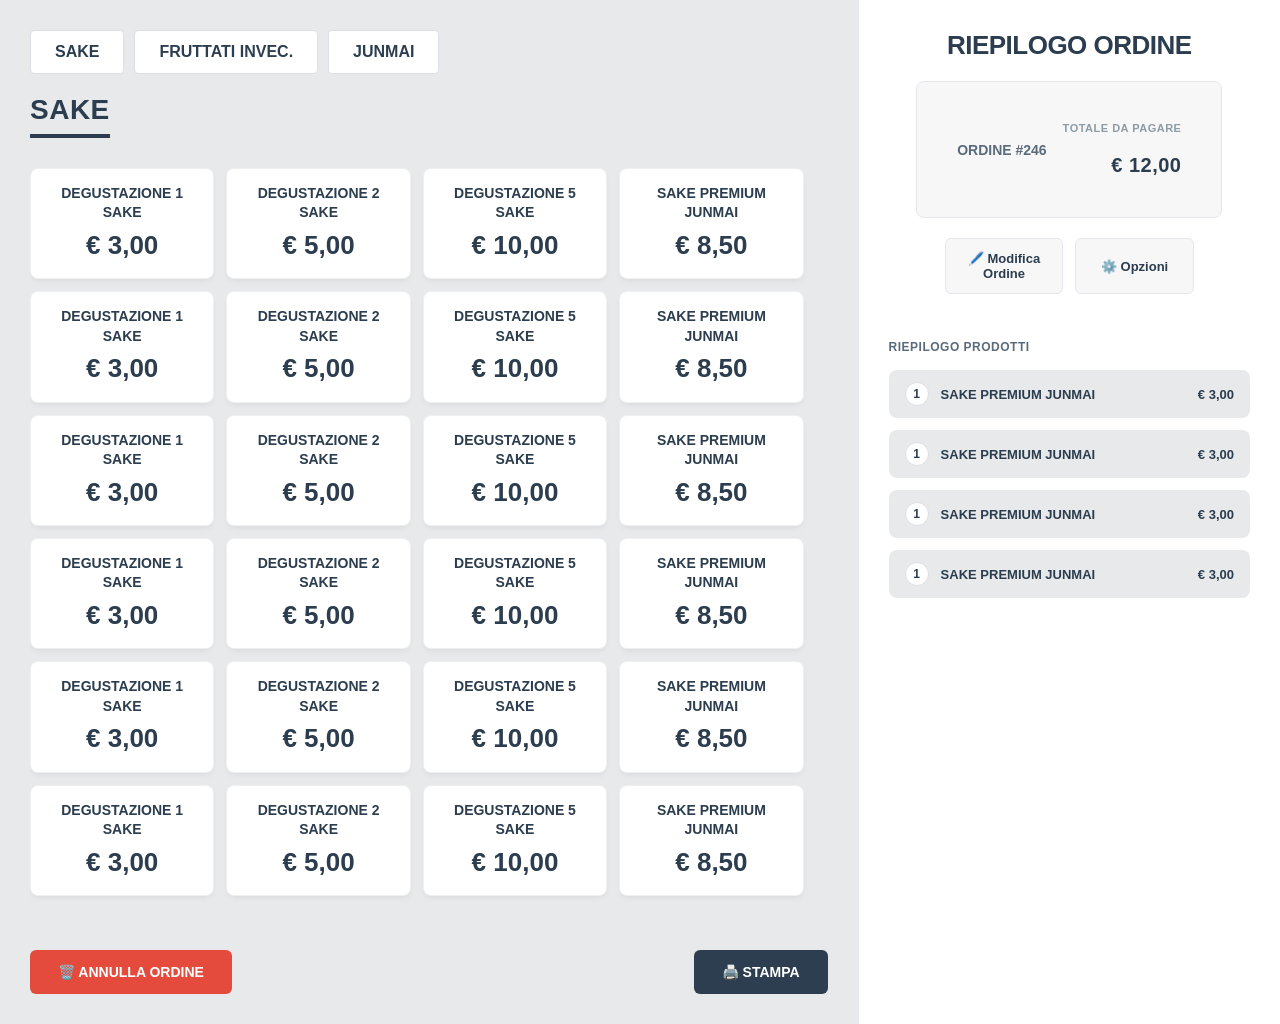
<file: index.html>
<!DOCTYPE html>
<html>
<head>
    <meta charset="UTF-8">
    <meta name="viewport" content="width=device-width, initial-scale=1.0">
    <title>Workspace</title>
    <link rel="stylesheet" href="style.css">
</head>
<body>
    <main>
        <nav>
            <button><span id="button-text">SAKE</span></button>
            <button><span id="button-text"></span> FRUTTATI INVEC.</button>
            <button> JUNMAI</button>
        </nav>
        <header>
            <h1>SAKE</h1>
        </header>
        <section id="main">
            <table>
                <tbody>
                <tr>
                    <td class="td_bottone"><button class="bottone" id="button_1" onclick="parent.riepilogo.location.href='riepilogo.php?id=1&amp;prezzo=3&amp;action=a'">DEGUSTAZIONE 1 SAKE<br><b>€ 3,00</b></button></td>
                    <td class="td_bottone"><button class="bottone" id="button_2" onclick="parent.riepilogo.location.href='riepilogo.php?id=2&amp;prezzo=5&amp;action=a'">DEGUSTAZIONE 2 SAKE<br><b>€ 5,00</b></button></td>
                    <td class="td_bottone"><button class="bottone" id="button_3" onclick="parent.riepilogo.location.href='riepilogo.php?id=3&amp;prezzo=10&amp;action=a'">DEGUSTAZIONE 5 SAKE<br><b>€ 10,00</b></button></td>
                    <td class="td_bottone"><button class="bottone" id="button_4" onclick="parent.riepilogo.location.href='riepilogo.php?id=4&amp;prezzo=8.5&amp;action=a'">SAKE PREMIUM JUNMAI<br><b>€ 8,50</b></button></td>
                </tr>
                <tr>
                    <td class="td_bottone"><button class="bottone" id="button_1" onclick="parent.riepilogo.location.href='riepilogo.php?id=1&amp;prezzo=3&amp;action=a'">DEGUSTAZIONE 1 SAKE<br><b>€ 3,00</b></button></td>
                    <td class="td_bottone"><button class="bottone" id="button_2" onclick="parent.riepilogo.location.href='riepilogo.php?id=2&amp;prezzo=5&amp;action=a'">DEGUSTAZIONE 2 SAKE<br><b>€ 5,00</b></button></td>
                    <td class="td_bottone"><button class="bottone" id="button_3" onclick="parent.riepilogo.location.href='riepilogo.php?id=3&amp;prezzo=10&amp;action=a'">DEGUSTAZIONE 5 SAKE<br><b>€ 10,00</b></button></td>
                    <td class="td_bottone"><button class="bottone" id="button_4" onclick="parent.riepilogo.location.href='riepilogo.php?id=4&amp;prezzo=8.5&amp;action=a'">SAKE PREMIUM JUNMAI<br><b>€ 8,50</b></button></td>
                </tr>
                <tr>
                    <td class="td_bottone"><button class="bottone" id="button_1" onclick="parent.riepilogo.location.href='riepilogo.php?id=1&amp;prezzo=3&amp;action=a'">DEGUSTAZIONE 1 SAKE<br><b>€ 3,00</b></button></td>
                    <td class="td_bottone"><button class="bottone" id="button_2" onclick="parent.riepilogo.location.href='riepilogo.php?id=2&amp;prezzo=5&amp;action=a'">DEGUSTAZIONE 2 SAKE<br><b>€ 5,00</b></button></td>
                    <td class="td_bottone"><button class="bottone" id="button_3" onclick="parent.riepilogo.location.href='riepilogo.php?id=3&amp;prezzo=10&amp;action=a'">DEGUSTAZIONE 5 SAKE<br><b>€ 10,00</b></button></td>
                    <td class="td_bottone"><button class="bottone" id="button_4" onclick="parent.riepilogo.location.href='riepilogo.php?id=4&amp;prezzo=8.5&amp;action=a'">SAKE PREMIUM JUNMAI<br><b>€ 8,50</b></button></td>
                </tr>
                <tr>
                    <td class="td_bottone"><button class="bottone" id="button_1" onclick="parent.riepilogo.location.href='riepilogo.php?id=1&amp;prezzo=3&amp;action=a'">DEGUSTAZIONE 1 SAKE<br><b>€ 3,00</b></button></td>
                    <td class="td_bottone"><button class="bottone" id="button_2" onclick="parent.riepilogo.location.href='riepilogo.php?id=2&amp;prezzo=5&amp;action=a'">DEGUSTAZIONE 2 SAKE<br><b>€ 5,00</b></button></td>
                    <td class="td_bottone"><button class="bottone" id="button_3" onclick="parent.riepilogo.location.href='riepilogo.php?id=3&amp;prezzo=10&amp;action=a'">DEGUSTAZIONE 5 SAKE<br><b>€ 10,00</b></button></td>
                    <td class="td_bottone"><button class="bottone" id="button_4" onclick="parent.riepilogo.location.href='riepilogo.php?id=4&amp;prezzo=8.5&amp;action=a'">SAKE PREMIUM JUNMAI<br><b>€ 8,50</b></button></td>
                </tr>
                <tr>
                    <td class="td_bottone"><button class="bottone" id="button" onclick="parent.riepilogo.location.href='riepilogo.php?id=1&amp;prezzo=3&amp;action=a'">DEGUSTAZIONE 1 SAKE<br><b>€ 3,00</b></button></td>
                    <td class="td_bottone"><button class="bottone" id="button" onclick="parent.riepilogo.location.href='riepilogo.php?id=2&amp;prezzo=5&amp;action=a'">DEGUSTAZIONE 2 SAKE<br><b>€ 5,00</b></button></td>
                    <td class="td_bottone"><button class="bottone" id="button" onclick="parent.riepilogo.location.href='riepilogo.php?id=3&amp;prezzo=10&amp;action=a'">DEGUSTAZIONE 5 SAKE<br><b>€ 10,00</b></button></td>
                    <td class="td_bottone"><button class="bottone" id="button" onclick="parent.riepilogo.location.href='riepilogo.php?id=4&amp;prezzo=8.5&amp;action=a'">SAKE PREMIUM JUNMAI<br><b>€ 8,50</b></button></td>
                </tr>
                <tr>
                    <td class="td_bottone"><button class="bottone" id="button" onclick="parent.riepilogo.location.href='riepilogo.php?id=1&amp;prezzo=3&amp;action=a'">DEGUSTAZIONE 1 SAKE<br><b>€ 3,00</b></button></td>
                    <td class="td_bottone"><button class="bottone" id="button" onclick="parent.riepilogo.location.href='riepilogo.php?id=2&amp;prezzo=5&amp;action=a'">DEGUSTAZIONE 2 SAKE<br><b>€ 5,00</b></button></td>
                    <td class="td_bottone"><button class="bottone" id="button" onclick="parent.riepilogo.location.href='riepilogo.php?id=3&amp;prezzo=10&amp;action=a'">DEGUSTAZIONE 5 SAKE<br><b>€ 10,00</b></button></td>
                    <td class="td_bottone"><button class="bottone" id="button" onclick="parent.riepilogo.location.href='riepilogo.php?id=4&amp;prezzo=8.5&amp;action=a'">SAKE PREMIUM JUNMAI<br><b>€ 8,50</b></button></td>
                </tr>
                </tbody>
            </table>
        </section>
        <div class="footer">
            <button id="annulla-btn"><span id="annullaOrdine-sign">🗑️️ ANNULLA ORDINE</span></button>
            <button id="stampa-btn"><span id="stampa-sign">🖨️ STAMPA</span></button>
        </div>
    </main>
    <aside>
        <header>
            <h2>RIEPILOGO ORDINE</h2>
            <div class="order-summary-box">
                <div class="order-number">ORDINE #246</div>
                <div class="order-total">
                    <h3>TOTALE DA PAGARE</h3>
                    <h1 class="item-cost">€ 12,00</h1>
                </div>
            </div>
            <div class="aside-actions">
                <button class="aside-btn">🖊️ Modifica Ordine</button>
                <button class="aside-btn">⚙️ Opzioni</button>
            </div>
        </header>
        <section>
            <h3>RIEPILOGO PRODOTTI</h3>
            <ul class="cart-list">
                <li>
                    <div class="cart-item">
                        <span class="item-qty">1</span>
                        <span class="item-desc">SAKE PREMIUM JUNMAI</span>
                        <span class="item-cost">€ 3,00</span>
                    </div>
                    <div class="cart-item">
                        <span class="item-qty">1</span>
                        <span class="item-desc">SAKE PREMIUM JUNMAI</span>
                        <span class="item-cost">€ 3,00</span>
                    </div>
                    <div class="cart-item">
                        <span class="item-qty">1</span>
                        <span class="item-desc">SAKE PREMIUM JUNMAI</span>
                        <span class="item-cost">€ 3,00</span>
                    </div>
                    <div class="cart-item">
                        <span class="item-qty">1</span>
                        <span class="item-desc">SAKE PREMIUM JUNMAI</span>
                        <span class="item-cost">€ 3,00</span>
                    </div>
                </li>
            </ul>
        </section>
    </aside>
</body>
</html>
</file>
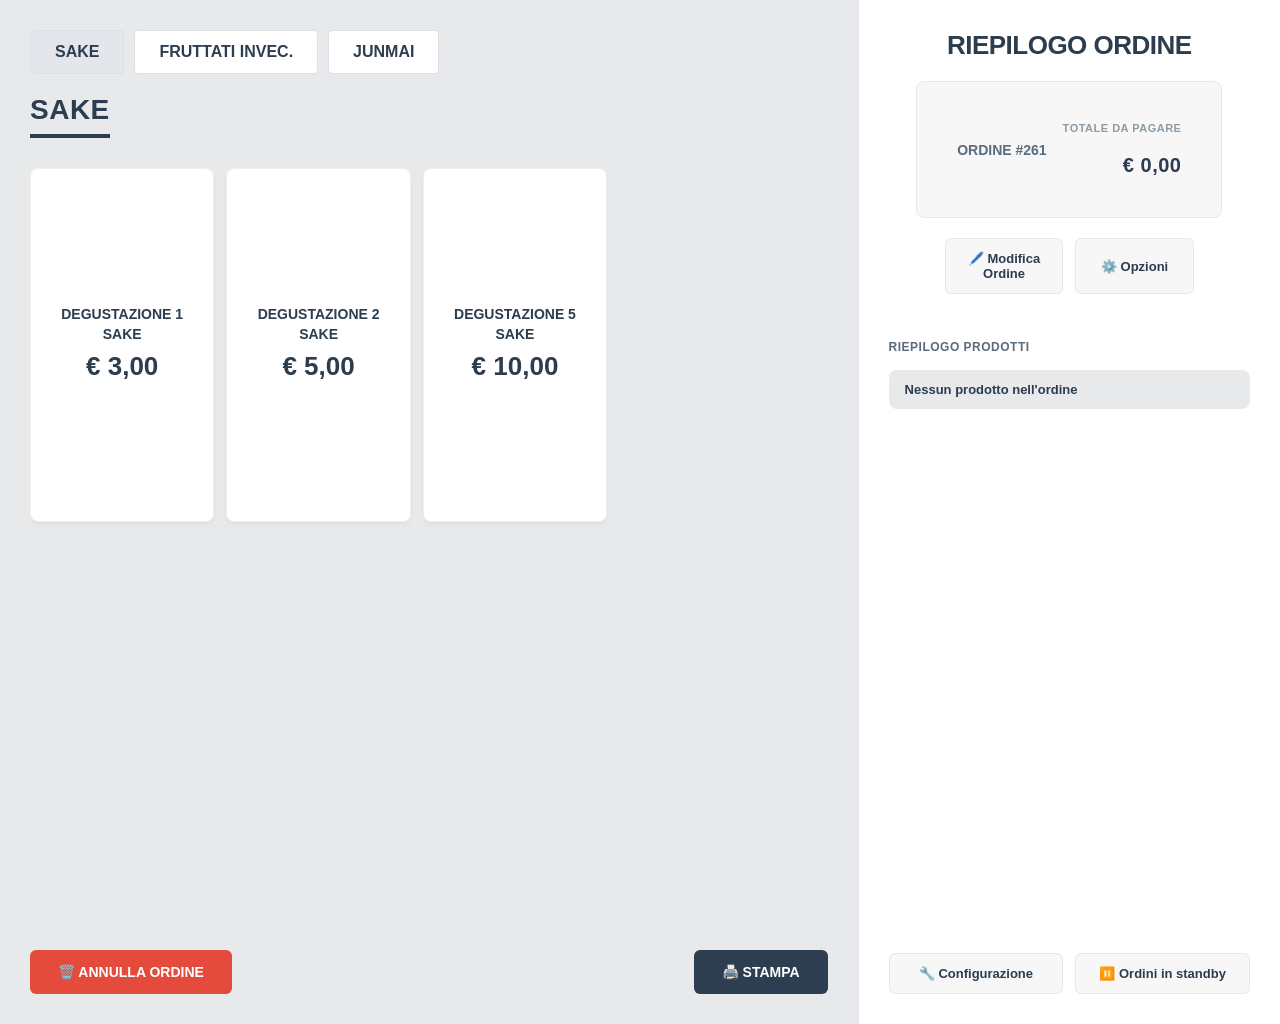
<file: configurazione.html>
<!DOCTYPE html>
<html>
<head>
    <meta charset="UTF-8">
    <meta name="viewport" content="width=device-width, initial-scale=1.0">
    <title>Workspace - Configurazione</title>
    <link rel="stylesheet" href="style.css">
</head>
<body>
    <main>
        <nav>
            <button class="attivo"><span id="button-text">SAKE</span></button>
            <button><span id="button-text"></span> FRUTTATI INVEC.</button>
            <button> JUNMAI</button>
        </nav>
        <header>
            <h1>SAKE</h1>
        </header>
        <section id="main">
            <table>
                <tbody>
                    <tr>
                        <td class="td_bottone">
                            <button class="bottone">
                                DEGUSTAZIONE 1 SAKE<br>
                                <b>€ 3,00</b>
                            </button>
                        </td>
                        <td class="td_bottone">
                            <button class="bottone">
                                DEGUSTAZIONE 2 SAKE<br>
                                <b>€ 5,00</b>
                            </button>
                        </td>
                        <td class="td_bottone">
                            <button class="bottone">
                                DEGUSTAZIONE 5 SAKE<br>
                                <b>€ 10,00</b>
                            </button>
                        </td>
                        <td class="td_bottone">&nbsp;</td>
                    </tr>
                    <tr>
                        <td class="td_bottone">&nbsp;</td>
                        <td class="td_bottone">&nbsp;</td>
                        <td class="td_bottone">&nbsp;</td>
                        <td class="td_bottone">&nbsp;</td>
                    </tr>
                    <tr>
                        <td class="td_bottone">&nbsp;</td>
                        <td class="td_bottone">&nbsp;</td>
                        <td class="td_bottone">&nbsp;</td>
                        <td class="td_bottone">&nbsp;</td>
                    </tr>
                    <tr>
                        <td class="td_bottone">&nbsp;</td>
                        <td class="td_bottone">&nbsp;</td>
                        <td class="td_bottone">&nbsp;</td>
                        <td class="td_bottone">&nbsp;</td>
                    </tr>
                    <tr>
                        <td class="td_bottone">&nbsp;</td>
                        <td class="td_bottone">&nbsp;</td>
                        <td class="td_bottone">&nbsp;</td>
                        <td class="td_bottone">&nbsp;</td>
                    </tr>
                    <tr>
                        <td class="td_bottone">&nbsp;</td>
                        <td class="td_bottone">&nbsp;</td>
                        <td class="td_bottone">&nbsp;</td>
                        <td class="td_bottone">&nbsp;</td>
                    </tr>
                </tbody>
            </table>
        </section>
        <div class="footer">
            <button id="annulla-btn"><span id="annullaOrdine-sign">🗑️️ ANNULLA ORDINE</span></button>
            <button id="stampa-btn"><span id="stampa-sign">🖨️ STAMPA</span></button>
        </div>
    </main>
    <aside>
        <header>
            <h2>RIEPILOGO ORDINE</h2>
            <div class="order-summary-box">
                <div class="order-number">ORDINE #261</div>
                <div class="order-total">
                    <h3>TOTALE DA PAGARE</h3>
                    <h1 class="item-cost">€ 0,00</h1>
                </div>
            </div>
            <div class="aside-actions">
                <button class="aside-btn">🖊️ Modifica Ordine</button>
                <button class="aside-btn">⚙️ Opzioni</button>
            </div>
        </header>
        
        <!-- Sezione standard riepilogo prodotti -->
        <section id="riepilogo-prodotti-section">
            <h3>RIEPILOGO PRODOTTI</h3>
            <div class="cart-item">
                <span class="item-desc">Nessun prodotto nell'ordine</span>
            </div>
        </section>

        <!-- Sezione tastierino configurazione (nascosta di default) -->
        <section id="config-panel" style="display: none; flex-grow: 1;">
            <h3 style="font-size: 13px; color: #5a6b7c; margin-bottom: 12px; font-weight: 800;">INSERISCI IL CODICE:</h3>
            <input type="text" id="codice-input" class="codice-text-field" placeholder="----" readonly>
            
            <div class="tastierino-grid">
                <button class="tastierino-btn" onclick="pressKey('1')">1</button>
                <button class="tastierino-btn" onclick="pressKey('2')">2</button>
                <button class="tastierino-btn" onclick="pressKey('3')">3</button>
                <button class="tastierino-btn" onclick="pressKey('4')">4</button>
                <button class="tastierino-btn" onclick="pressKey('5')">5</button>
                <button class="tastierino-btn" onclick="pressKey('6')">6</button>
                <button class="tastierino-btn" onclick="pressKey('7')">7</button>
                <button class="tastierino-btn" onclick="pressKey('8')">8</button>
                <button class="tastierino-btn" onclick="pressKey('9')">9</button>
                <button class="tastierino-btn" onclick="pressKey('*')">*</button>
                <button class="tastierino-btn" onclick="pressKey('0')">0</button>
                <button class="tastierino-btn" onclick="pressKey('@')">@</button>
            </div>
            
            <div class="tastierino-actions">
                <button class="tastierino-action-btn action-ok" onclick="pressOk()">OK</button>
                <button class="tastierino-action-btn action-canc" onclick="pressCanc()">CANC</button>
            </div>
            
            <button class="tastierino-close-btn" onclick="closeConfig()">CHIUDI</button>
        </section>

        <div style="margin-top:auto; display:flex; gap:12px; padding-top:20px;">
            <button class="aside-btn" id="config-btn" onclick="openConfig()">🔧 Configurazione</button>
            <button class="aside-btn">⏸️ Ordini in standby</button>
        </div>
    </aside>

    <script>
        function openConfig() {
            document.getElementById('riepilogo-prodotti-section').style.display = 'none';
            document.getElementById('config-panel').style.display = 'block';
            document.getElementById('codice-input').value = '';
        }

        function closeConfig() {
            document.getElementById('riepilogo-prodotti-section').style.display = 'block';
            document.getElementById('config-panel').style.display = 'none';
            document.getElementById('codice-input').value = '';
        }

        function pressKey(key) {
            var input = document.getElementById('codice-input');
            input.value += key;
        }

        function pressCanc() {
            var input = document.getElementById('codice-input');
            input.value = ''; // clears the input field
        }

        function pressOk() {
            var input = document.getElementById('codice-input');
            if(input.value) {
                alert('Codice inserito: ' + input.value);
            } else {
                alert('Inserisci un codice prima di premere OK');
            }
        }
    </script>
</body>
</html>
</file>
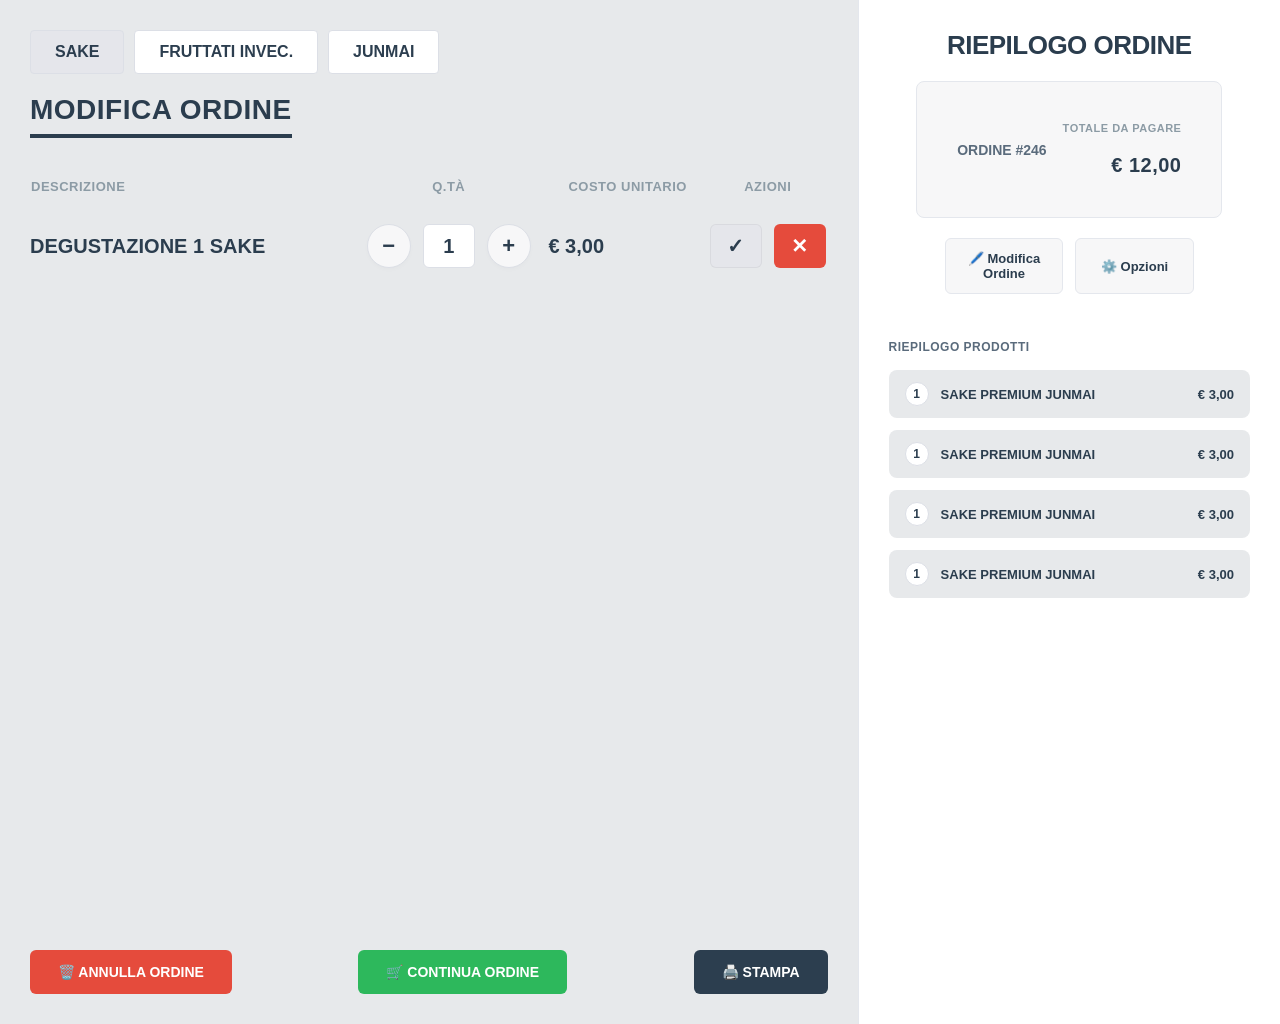
<file: modifica.html>
<!DOCTYPE html>
<html>
<head>
    <meta charset="UTF-8">
    <meta name="viewport" content="width=device-width, initial-scale=1.0">
    <title>Workspace - Modifica Ordine</title>
    <link rel="stylesheet" href="style.css">
</head>
<body>
    <main>
        <nav>
            <button class="attivo"><span id="button-text">SAKE</span></button>
            <button><span id="button-text"></span> FRUTTATI INVEC.</button>
            <button> JUNMAI</button>
        </nav>
        <header>
            <h1>MODIFICA ORDINE</h1>
        </header>
        <section class="modifica-section">
            <table class="modifica-table">
                <thead>
                    <tr>
                        <th class="intestazione-tabella-descrizione">DESCRIZIONE</th>
                        <th class="intestazione-tabella-quantita">Q.TÀ</th>
                        <th class="intestazione-tabella-prezzo">COSTO UNITARIO</th>
                        <th class="intestazione-tabella-azioni">AZIONI</th>
                    </tr>
                </thead>
                <tbody>
                    <tr>
                        <td class="cella-tabella-descrizione">DEGUSTAZIONE 1 SAKE</td>
                        <td class="cella-tabella-quantita">
                            <div class="contenitore-qta">
                                <button class="bottone-qta bottone-qta-meno">−</button>
                                <input type="text" class="input-qta" value="1" readonly>
                                <button class="bottone-qta bottone-qta-piu">+</button>
                            </div>
                        </td>
                        <td class="cella-tabella-prezzo">€ 3,00</td>
                        <td class="cella-tabella-azioni">
                            <button class="action-btn action-check">✓</button>
                            <button class="action-btn action-delete">✕</button>
                        </td>
                    </tr>
                </tbody>
            </table>
        </section>
        <div class="footer">
            <button id="annulla-btn"><span id="annullaOrdine-sign">🗑️️ ANNULLA ORDINE</span></button>
            <button id="continua-btn" onclick="location.href='index.html'"><span id="continua-sign">🛒 CONTINUA ORDINE</span></button>
            <button id="stampa-btn"><span id="stampa-sign">🖨️ STAMPA</span></button>
        </div>
    </main>
    <aside>
        <header>
            <h2>RIEPILOGO ORDINE</h2>
            <div class="order-summary-box">
                <div class="order-number">ORDINE #246</div>
                <div class="order-total">
                    <h3>TOTALE DA PAGARE</h3>
                    <h1 class="item-cost">€ 12,00</h1>
                </div>
            </div>
            <div class="aside-actions">
                <button class="aside-btn">🖊️ Modifica Ordine</button>
                <button class="aside-btn">⚙️ Opzioni</button>
            </div>
        </header>
        <section>
            <h3>RIEPILOGO PRODOTTI</h3>
            <ul class="cart-list">
                <li>
                    <div class="cart-item">
                        <span class="item-qty">1</span>
                        <span class="item-desc">SAKE PREMIUM JUNMAI</span>
                        <span class="item-cost">€ 3,00</span>
                    </div>
                    <div class="cart-item">
                        <span class="item-qty">1</span>
                        <span class="item-desc">SAKE PREMIUM JUNMAI</span>
                        <span class="item-cost">€ 3,00</span>
                    </div>
                    <div class="cart-item">
                        <span class="item-qty">1</span>
                        <span class="item-desc">SAKE PREMIUM JUNMAI</span>
                        <span class="item-cost">€ 3,00</span>
                    </div>
                    <div class="cart-item">
                        <span class="item-qty">1</span>
                        <span class="item-desc">SAKE PREMIUM JUNMAI</span>
                        <span class="item-cost">€ 3,00</span>
                    </div>
                </li>
            </ul>
        </section>
    </aside>

    <script>
        document.querySelector('.bottone-qta-meno').addEventListener('click', function() {
            var input = document.querySelector('.input-qta');
            var val = parseInt(input.value) || 0;
            if (val > 1) {
                input.value = val - 1;
            }
        });
        document.querySelector('.bottone-qta-piu').addEventListener('click', function() {
            var input = document.querySelector('.input-qta');
            var val = parseInt(input.value) || 0;
            input.value = val + 1;
        });
    </script>
</body>
</html>
</file>
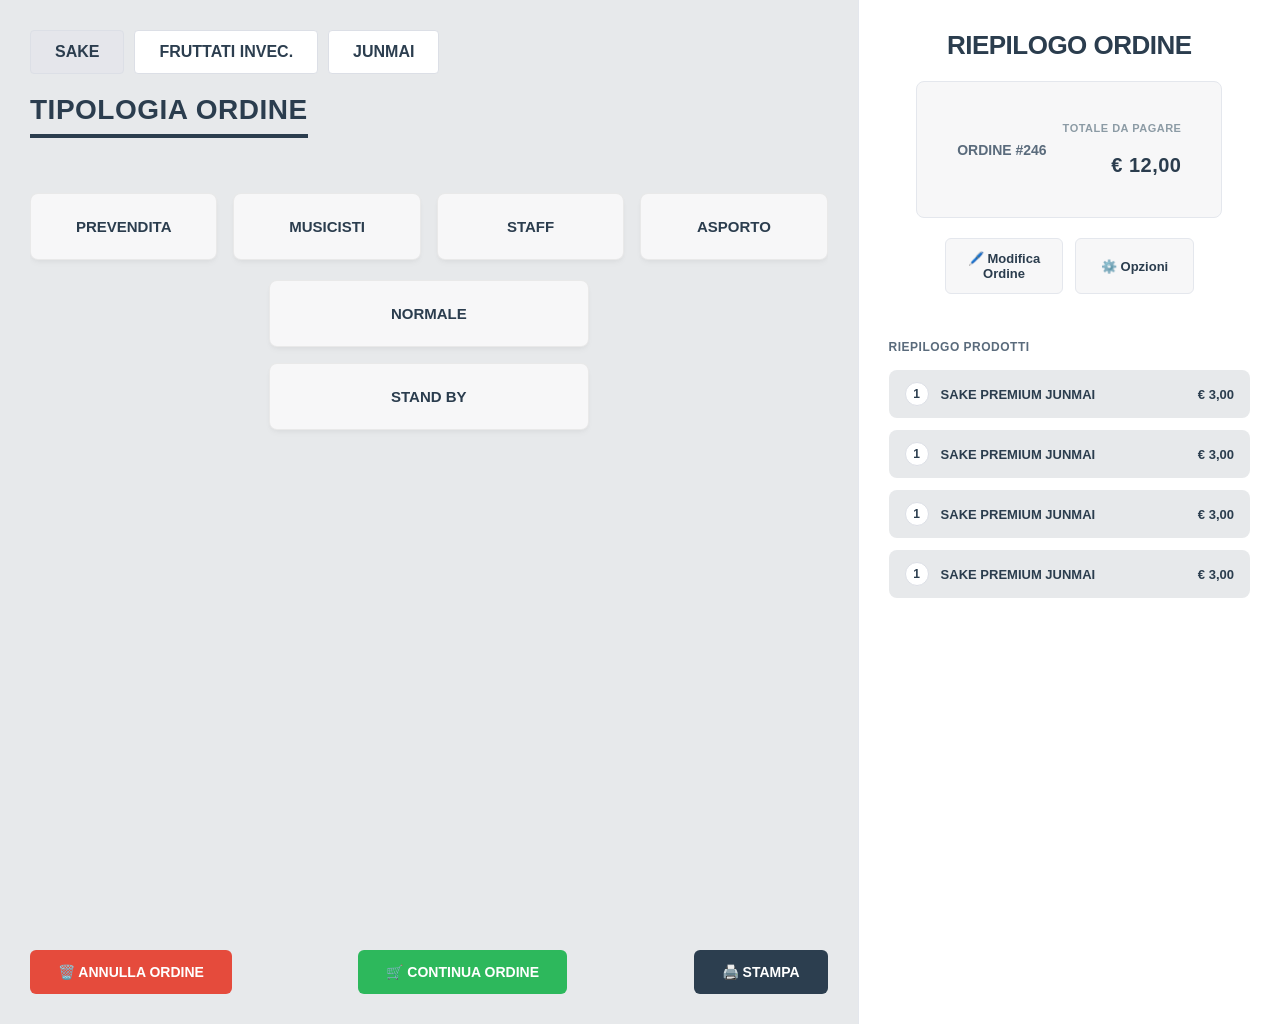
<file: opzioni.html>
<!DOCTYPE html>
<html>
<head>
    <meta charset="UTF-8">
    <meta name="viewport" content="width=device-width, initial-scale=1.0">
    <title>Workspace - Opzioni Ordine</title>
    <link rel="stylesheet" href="style.css">
</head>
<body>
    <main>
        <nav>
            <button class="attivo"><span id="button-text">SAKE</span></button>
            <button><span id="button-text"></span> FRUTTATI INVEC.</button>
            <button> JUNMAI</button>
        </nav>
        <header>
            <h1>TIPOLOGIA ORDINE</h1>
        </header>
        <section class="opzioni-section">
            <div class="opzioni-row-1">
                <button class="opzione-btn">PREVENDITA</button>
                <button class="opzione-btn">MUSICISTI</button>
                <button class="opzione-btn">STAFF</button>
                <button class="opzione-btn">ASPORTO</button>
            </div>
            <div class="opzioni-row-2">
                <button class="opzione-btn opzione-btn-large">NORMALE</button>
                <button class="opzione-btn opzione-btn-large">STAND BY</button>
            </div>
        </section>
        <div class="footer">
            <button id="annulla-btn"><span id="annullaOrdine-sign">🗑️️ ANNULLA ORDINE</span></button>
            <button id="continua-btn" onclick="location.href='index.html'"><span id="continua-sign">🛒 CONTINUA ORDINE</span></button>
            <button id="stampa-btn"><span id="stampa-sign">🖨️ STAMPA</span></button>
        </div>
    </main>
    <aside>
        <header>
            <h2>RIEPILOGO ORDINE</h2>
            <div class="order-summary-box">
                <div class="order-number">ORDINE #246</div>
                <div class="order-total">
                    <h3>TOTALE DA PAGARE</h3>
                    <h1 class="item-cost">€ 12,00</h1>
                </div>
            </div>
            <div class="aside-actions">
                <button class="aside-btn">🖊️ Modifica Ordine</button>
                <button class="aside-btn">⚙️ Opzioni</button>
            </div>
        </header>
        <section>
            <h3>RIEPILOGO PRODOTTI</h3>
            <ul class="cart-list">
                <li>
                    <div class="cart-item">
                        <span class="item-qty">1</span>
                        <span class="item-desc">SAKE PREMIUM JUNMAI</span>
                        <span class="item-cost">€ 3,00</span>
                    </div>
                    <div class="cart-item">
                        <span class="item-qty">1</span>
                        <span class="item-desc">SAKE PREMIUM JUNMAI</span>
                        <span class="item-cost">€ 3,00</span>
                    </div>
                    <div class="cart-item">
                        <span class="item-qty">1</span>
                        <span class="item-desc">SAKE PREMIUM JUNMAI</span>
                        <span class="item-cost">€ 3,00</span>
                    </div>
                    <div class="cart-item">
                        <span class="item-qty">1</span>
                        <span class="item-desc">SAKE PREMIUM JUNMAI</span>
                        <span class="item-cost">€ 3,00</span>
                    </div>
                </li>
            </ul>
        </section>
    </aside>
</body>
</html>
</file>
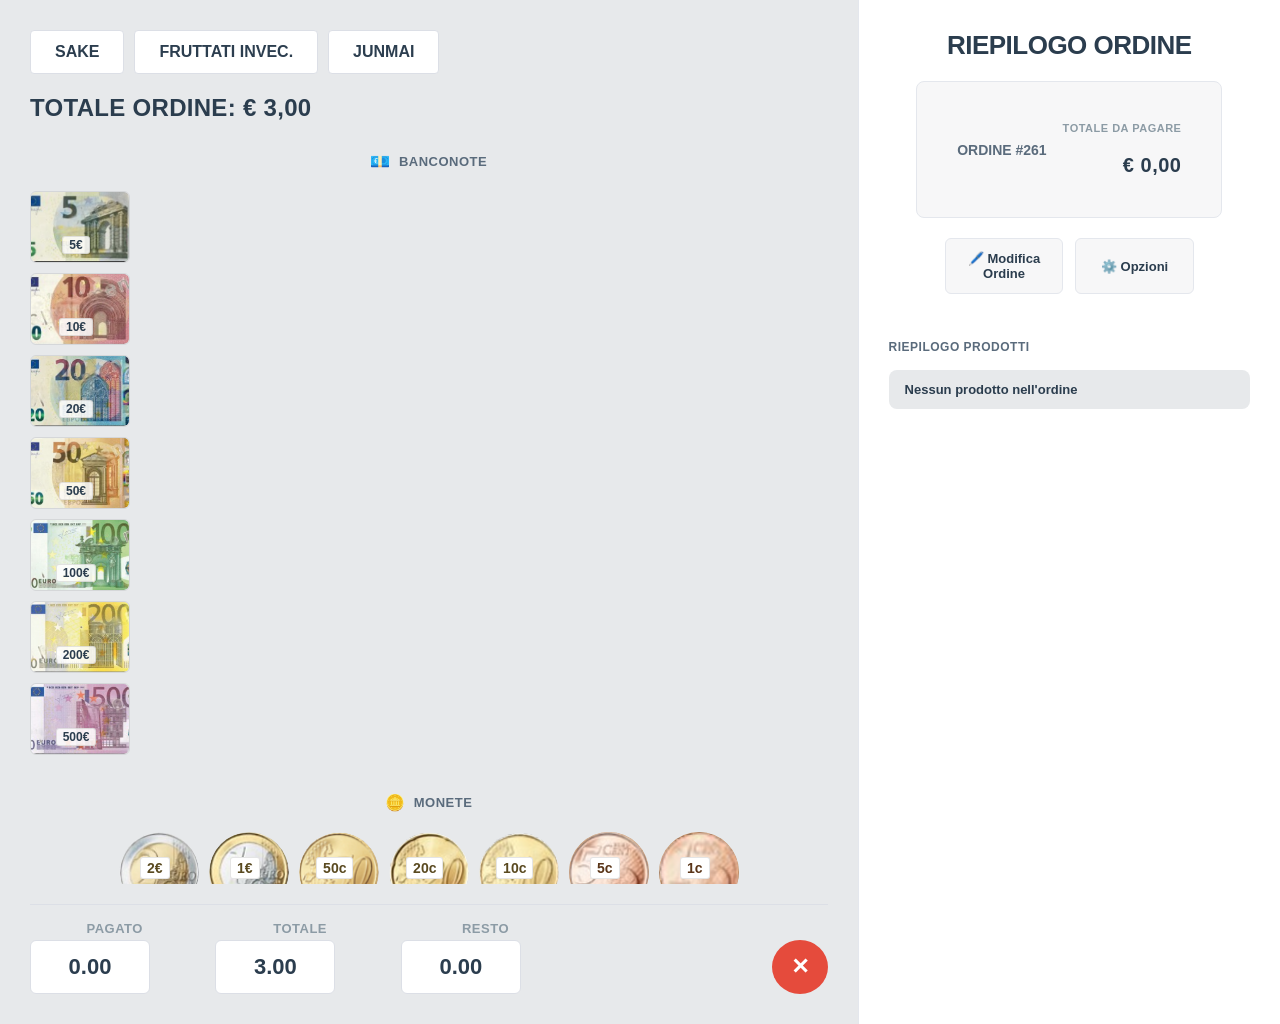
<file: stampa.html>
<!DOCTYPE html>
<html>
<head>
    <meta charset="UTF-8">
    <meta name="viewport" content="width=device-width, initial-scale=1.0">
    <title>Workspace - Stampa</title>
    <link rel="stylesheet" href="style.css">
    <style>
        /* ── Stampa: stili specifici ── */

        .stampa-header h1 {
            font-size: 24px;
            font-weight: 900;
            color: #2b3d4e;
            margin: 0;
            padding-bottom: 0;
            border-bottom: none;
            letter-spacing: 0.3px;
        }

        .stampa-section {
            width: 100%;
            flex-grow: 1;
            overflow-y: auto;
            display: flex;
            flex-direction: column;
            gap: 20px;
        }

        /* Titoli gruppi banconote/monete */
        .gruppo-titolo {
            font-size: 13px;
            font-weight: 800;
            color: #5a6b7c;
            text-transform: uppercase;
            letter-spacing: 0.5px;
            display: flex;
            align-items: center;
            gap: 8px;
            margin: 0;
        }

        .gruppo-titolo-icona {
            font-size: 16px;
        }

        /* Griglia banconote */
        .banconote-grid {
            display: flex;
            flex-wrap: wrap;
            gap: 10px;
        }

        .banconota-btn {
            width: 100px;
            height: 72px;
            background-color: transparent;
            border: 1px solid rgba(0, 0, 0, 0.08);
            border-radius: 6px;
            cursor: pointer;
            display: flex;
            flex-direction: column;
            align-items: center;
            justify-content: flex-end;
            padding: 4px;
            position: relative;
            overflow: hidden;
            transition: transform 0.15s ease, box-shadow 0.15s ease;
        }

        .banconota-btn img {
            position: absolute;
            top: 0;
            left: 0;
            width: 100%;
            height: 100%;
            object-fit: cover;
            border-radius: 5px;
        }

        .banconota-btn:hover {
            transform: translateY(-2px);
            box-shadow: 0 4px 10px rgba(0, 0, 0, 0.1);
        }

        .banconota-btn:active {
            transform: scale(0.96);
        }

        .banconota-btn .valore {
            font-size: 12px;
            font-weight: 800;
            color: #2b3d4e;
            background-color: rgba(255, 255, 255, 0.85);
            padding: 1px 6px;
            border-radius: 3px;
            position: relative;
            z-index: 1;
        }

        /* Griglia monete */
        .monete-grid {
            display: flex;
            flex-wrap: wrap;
            gap: 10px;
        }

        .moneta-btn {
            width: 80px;
            height: 80px;
            background-color: transparent;
            border: none;
            border-radius: 50%;
            cursor: pointer;
            display: flex;
            flex-direction: column;
            align-items: center;
            justify-content: center;
            overflow: hidden;
            position: relative;
            transition: transform 0.15s ease, box-shadow 0.15s ease;
        }

        .moneta-btn img {
            position: absolute;
            top: 0;
            left: 0;
            width: 100%;
            height: 100%;
            object-fit: cover;
            border-radius: 50%;
        }

        .moneta-btn:hover {
            transform: translateY(-2px);
            box-shadow: 0 4px 10px rgba(0, 0, 0, 0.12);
        }

        .moneta-btn:active {
            transform: scale(0.94);
        }

        .moneta-btn .valore {
            font-size: 14px;
            font-weight: 800;
            color: #5a4a20;
            position: relative;
            z-index: 1;
            text-shadow: 0 0 4px rgba(255,255,255,0.8);
        }

        .moneta-btn.moneta-rame {
            background-color: #c9956a;
            border-color: #a87548;
        }

        .moneta-btn.moneta-rame .valore {
            color: #5a3518;
        }

        /* Metodo di pagamento */
        .metodo-titolo {
            font-size: 13px;
            font-weight: 800;
            color: #5a6b7c;
            text-transform: uppercase;
            letter-spacing: 0.5px;
            margin: 0;
        }

        .metodo-grid {
            display: flex;
            gap: 16px;
        }

        .metodo-btn {
            flex: 1;
            background-color: #ffffff;
            border: 1px solid #dcdfe6;
            border-radius: 8px;
            padding: 20px;
            cursor: pointer;
            display: flex;
            flex-direction: column;
            align-items: center;
            justify-content: center;
            gap: 10px;
            transition: transform 0.15s ease, box-shadow 0.15s ease, background-color 0.15s;
        }

        .metodo-btn:hover {
            transform: translateY(-2px);
            box-shadow: 0 6px 12px rgba(0, 0, 0, 0.06);
        }

        .metodo-btn:active {
            transform: translateY(0);
        }

        .metodo-btn.attivo {
            border-color: #2b3d4e;
            background-color: #f0f2f5;
        }

        .metodo-btn-icona {
            font-size: 28px;
            color: #2b3d4e;
        }

        .metodo-btn-label {
            font-size: 14px;
            font-weight: 800;
            color: #2b3d4e;
            text-transform: uppercase;
            letter-spacing: 0.3px;
        }

        /* Footer stampa con PAGATO / TOTALE / RESTO */
        .stampa-footer {
            display: flex;
            align-items: flex-end;
            gap: 16px;
            margin-top: 20px;
            padding-top: 16px;
            border-top: 1px solid #dcdfe6;
        }

        .stampa-footer-campo {
            display: flex;
            flex-direction: column;
            gap: 4px;
        }

        .stampa-footer-campo label {
            font-size: 13px;
            font-weight: 800;
            color: #8c9ba5;
            text-transform: uppercase;
            letter-spacing: 0.5px;
        }

        .stampa-footer-campo input {
            width: 120px;
            height: 54px;
            border: 1px solid #dcdfe6;
            border-radius: 6px;
            background-color: #ffffff;
            color: #2b3d4e;
            font-size: 22px;
            font-weight: 800;
            text-align: center;
            outline: none;
        }

        .stampa-footer-spacer {
            flex-grow: 1;
        }

        .stampa-close-btn {
            width: 56px;
            height: 54px;
            background-color: #e54b3c;
            border: none;
            border-radius: 50%;
            color: #ffffff;
            font-size: 22px;
            font-weight: bold;
            cursor: pointer;
            display: flex;
            align-items: center;
            justify-content: center;
            transition: opacity 0.15s, transform 0.1s;
        }

        .stampa-close-btn:hover {
            opacity: 0.9;
        }

        .stampa-close-btn:active {
            transform: scale(0.95);
        }
    </style>
</head>
<body>
    <main>
        <nav>
            <button><span id="button-text">SAKE</span></button>
            <button><span id="button-text"></span> FRUTTATI INVEC.</button>
            <button> JUNMAI</button>
        </nav>
        <header class="stampa-header">
            <h1>TOTALE ORDINE: € 3,00</h1>
        </header>
        <section class="stampa-section">

            <!-- BANCONOTE -->
            <p class="gruppo-titolo"><span class="gruppo-titolo-icona">💶</span> BANCONOTE</p>
            <div class="banconote-grid">
                <button class="banconota-btn" onclick="aggiungiPagato(5)">
                    <img src="asset/soldi/5_euro.png" alt="5€">
                    <span class="valore">5€</span>
                </button>
                <button class="banconota-btn" onclick="aggiungiPagato(10)">
                    <img src="asset/soldi/10_euro.png" alt="10€">
                    <span class="valore">10€</span>
                </button>
                <button class="banconota-btn" onclick="aggiungiPagato(20)">
                    <img src="asset/soldi/20_euro.png" alt="20€">
                    <span class="valore">20€</span>
                </button>
                <button class="banconota-btn" onclick="aggiungiPagato(50)">
                    <img src="asset/soldi/50_euro.png" alt="50€">
                    <span class="valore">50€</span>
                </button>
                <button class="banconota-btn" onclick="aggiungiPagato(100)">
                    <img src="asset/soldi/100_euro.png" alt="100€">
                    <span class="valore">100€</span>
                </button>
                <button class="banconota-btn" onclick="aggiungiPagato(200)">
                    <img src="asset/soldi/200_euro.png" alt="200€">
                    <span class="valore">200€</span>
                </button>
                <button class="banconota-btn" onclick="aggiungiPagato(500)">
                    <img src="asset/soldi/500_euro.png" alt="500€">
                    <span class="valore">500€</span>
                </button>
            </div>

            <!-- MONETE -->
            <p class="gruppo-titolo"><span class="gruppo-titolo-icona">🪙</span> MONETE</p>
            <div class="monete-grid">
                <button class="moneta-btn" onclick="aggiungiPagato(2)">
                    <img src="asset/soldi/2_euro.png" alt="2€">
                    <span class="valore">2€</span>
                </button>
                <button class="moneta-btn" onclick="aggiungiPagato(1)">
                    <img src="asset/soldi/1_euro.png" alt="1€">
                    <span class="valore">1€</span>
                </button>
                <button class="moneta-btn" onclick="aggiungiPagato(0.50)">
                    <img src="asset/soldi/50c_euro.png" alt="50c">
                    <span class="valore">50c</span>
                </button>
                <button class="moneta-btn" onclick="aggiungiPagato(0.20)">
                    <img src="asset/soldi/20c_euro.png" alt="20c">
                    <span class="valore">20c</span>
                </button>
                <button class="moneta-btn" onclick="aggiungiPagato(0.10)">
                    <img src="asset/soldi/10c_euro.png" alt="10c">
                    <span class="valore">10c</span>
                </button>
                <button class="moneta-btn moneta-rame" onclick="aggiungiPagato(0.05)">
                    <img src="asset/soldi/5c_euro.png" alt="5c">
                    <span class="valore">5c</span>
                </button>
                <button class="moneta-btn moneta-rame" onclick="aggiungiPagato(0.01)">
                    <img src="asset/soldi/1c_euro.png" alt="1c">
                    <span class="valore">1c</span>
                </button>
            </div>

            <!-- METODO DI PAGAMENTO -->
            <p class="metodo-titolo">METODO DI PAGAMENTO</p>
            <div class="metodo-grid">
                <button class="metodo-btn" id="metodo-contanti" onclick="selezionaMetodo('contanti')">
                    <span class="metodo-btn-icona">💵</span>
                    <span class="metodo-btn-label">CONTANTI</span>
                </button>
                <button class="metodo-btn" id="metodo-carta" onclick="selezionaMetodo('carta')">
                    <span class="metodo-btn-icona">💳</span>
                    <span class="metodo-btn-label">CARTA DI CREDITO</span>
                </button>
            </div>

        </section>

        <!-- Footer con PAGATO / TOTALE / RESTO e bottone chiudi -->
        <div class="stampa-footer">
            <div class="stampa-footer-campo">
                <label>PAGATO</label>
                <input type="text" id="pagato-input" value="0.00" readonly>
            </div>
            <div class="stampa-footer-campo">
                <label>TOTALE</label>
                <input type="text" id="totale-input" value="3.00" readonly>
            </div>
            <div class="stampa-footer-campo">
                <label>RESTO</label>
                <input type="text" id="resto-input" value="0.00" readonly>
            </div>
            <div class="stampa-footer-spacer"></div>
            <button class="stampa-close-btn" onclick="chiudiStampa()">✕</button>
        </div>
    </main>
    <aside>
        <header>
            <h2>RIEPILOGO ORDINE</h2>
            <div class="order-summary-box">
                <div class="order-number">ORDINE #261</div>
                <div class="order-total">
                    <h3>TOTALE DA PAGARE</h3>
                    <h1 class="item-cost">€ 0,00</h1>
                </div>
            </div>
            <div class="aside-actions">
                <button class="aside-btn">🖊️ Modifica Ordine</button>
                <button class="aside-btn">⚙️ Opzioni</button>
            </div>
        </header>
        <section id="riepilogo-prodotti-section">
            <h3>RIEPILOGO PRODOTTI</h3>
            <div class="cart-item">
                <span class="item-desc">Nessun prodotto nell'ordine</span>
            </div>
        </section>
    </aside>

    <script>
        var pagato = 0;
        var totale = 3.00;

        function aggiungiPagato(importo) {
            pagato += importo;
            // Arrotonda per evitare errori floating point
            pagato = Math.round(pagato * 100) / 100;
            var resto = pagato - totale;
            if (resto < 0) resto = 0;
            resto = Math.round(resto * 100) / 100;

            document.getElementById('pagato-input').value = pagato.toFixed(2);
            document.getElementById('resto-input').value = resto.toFixed(2);
        }

        function selezionaMetodo(metodo) {
            // Rimuovi classe attivo da tutti
            document.getElementById('metodo-contanti').classList.remove('attivo');
            document.getElementById('metodo-carta').classList.remove('attivo');
            // Aggiungi al selezionato
            if (metodo === 'contanti') {
                document.getElementById('metodo-contanti').classList.add('attivo');
            } else {
                document.getElementById('metodo-carta').classList.add('attivo');
            }
        }

        function chiudiStampa() {
            // Torna alla pagina principale
            location.href = 'index.html';
        }
    </script>
</body>
</html>
</file>
<file: style.css>
* {
    box-sizing: border-box;
}

body {
    width: 1280px;
    height: 1024px;
    margin: 0;
    display: flex;
    font-family: -apple-system, BlinkMacSystemFont, "Segoe UI", Roboto, Helvetica, Arial, sans-serif;
    background-color: #e7e7ec;
}

main {
    width: 67%;
    height: 100%;
    display: flex;
    flex-direction: column;
    background-color: #e7e9eb;
    padding: 30px;
}

aside {
    width: 33%;
    height: 100%;
    display: flex;
    flex-direction: column;
    background-color: #ffffff;
    padding: 30px;
    border-left: 1px solid #e4e7ed;
}

nav {
    display: flex;
    align-items: center;
    gap: 10px;
    margin-bottom: 20px;
}

nav button {
    background-color: #ffffff;
    border: 1px solid #dcdfe6;
    border-radius: 4px;
    padding: 12px 24px;
    color: #2c3e4f;
    cursor: pointer;
    font-size: 16px;
    font-weight: 800;
    text-transform: uppercase;
}

nav button.attivo {
    background-color: #e5e6eb;
}

header {
    display: flex;
    align-items: center;
    margin-bottom: 30px;
}

h1 {
    font-size: 28px;
    font-weight: 1800;
    color: #2b3d4e;
    margin: 0;
    padding-bottom: 8px;
    border-bottom: 4px solid #2b3d4e;
    letter-spacing: 0.5px;
    text-transform: uppercase;
}

section {
    width: 100%;
    flex-grow: 1;
    overflow: hidden;
}

#products-container table,
#main table {
    width: 100%;
    height: 100%;
    border-collapse: separate;
    border-spacing: 12px;
    margin: -12px;
    table-layout: fixed;
}

#products-container td,
#main table td {
    padding: 0;
    vertical-align: top;
}

button {
    cursor: pointer;
    border: none;
    outline: none;
}

.bottone {
    width: 100%;
    height: 100%;
    background-color: #ffffff;
    border: 1px solid rgba(0, 0, 0, 0.06);
    border-radius: 8px;
    box-shadow: 0 4px 6px -1px rgba(0, 0, 0, 0.03), 0 2px 4px -1px rgba(0, 0, 0, 0.03);
    color: #2b3d4e;
    font-family: inherit;
    font-size: 14px;
    font-weight: 700;
    line-height: 1.4;
    text-align: center;
    padding: 10px;
    display: flex;
    flex-direction: column;
    justify-content: center;
    align-items: center;
    transition: transform 0.15s ease, box-shadow 0.15s ease;
}

.bottone:hover {
    transform: translateY(-2px);
    box-shadow: 0 6px 12px -2px rgba(0, 0, 0, 0.05);
}

.bottone br + b {
    font-size: 26px;
    margin-top: 4px;
    display: inline-block;
}

#button-text {
    color: #2b3d4e;
}

.footer {
    display: flex;
    justify-content: space-between;
    align-items: center;
    margin-top: 30px;
}

#annulla-btn {
    background-color: #e54b3c;
    border-radius: 6px;
    padding: 14px 28px;
    font-weight: bold;
    transition: opacity 0.15s ease;
}

#continua-btn {
    background-color: #2db85c;
    border-radius: 6px;
    padding: 14px 28px;
    font-weight: bold;
    transition: opacity 0.15s ease;
}

#stampa-btn {
    background-color: #2c3e4f;
    border-radius: 6px;
    padding: 14px 28px;
    font-weight: bold;
    transition: opacity 0.15s ease;
}

#annulla-btn:hover,
#continua-btn:hover,
#stampa-btn:hover {
    opacity: 0.9;
}

#annullaOrdine-sign,
#continua-sign,
#stampa-sign {
    color: #ffffff;
    font-size: 14px;
    font-weight: bold;
    display: flex;
    align-items: center;
    gap: 8px;
}

aside header {
    display: flex;
    flex-direction: column;
    gap: 20px;
    margin-bottom: 30px;
}

aside h2 {
    font-size: 26px;
    font-weight: 800;
    color: #2b3d4e;
    margin: 0;
    letter-spacing: -0.5px;
}

.order-summary-box {
    background-color: #f7f7f8;
    border: 1px solid #e4e7ed;
    border-radius: 8px;
    padding: 40px;
    display: flex;
    justify-content: space-between;
    align-items: center;
}

.order-number {
    font-size: 14px;
    color: #5a6b7c;
    font-weight: bold;
    margin-right: 16px;
}

.order-total {
    text-align: right;
}

.order-total h3 {
    font-size: 11px;
    color: #8c9ba5;
    margin: 0 0 4px 0;
    font-weight: bold;
    letter-spacing: 0.5px;
}

.order-total h1 {
    font-size: 28px;
    color: #2b3d4e;
    margin: 0;
    font-weight: 900;
    border: none;
    padding: 0;
}

.aside-actions {
    display: flex;
    gap: 12px;
}

.aside-btn {
    flex: 1;
    background-color: #f7f7f8;
    border: 1px solid #e4e7ed;
    border-radius: 6px;
    padding: 12px;
    font-size: 13px;
    font-weight: bold;
    color: #2b3d4e;
    display: flex;
    justify-content: center;
    align-items: center;
    gap: 6px;
    transition: background-color 0.15s ease;
}

.aside-btn:hover {
    background-color: #edf0f2;
}

aside section {
    flex-grow: 1;
    display: flex;
    flex-direction: column;
}

aside h3 {
    font-size: 12px;
    color: #5a6b7c;
    margin: 16px 0 16px 0;
    font-weight: 800;
    text-transform: uppercase;
    letter-spacing: 0.5px;
}

.cart-list {
    list-style: none;
    padding: 0;
    margin: 0;
    display: flex;
    flex-direction: column;
    gap: 12px;
    overflow-y: auto;
}

.cart-item {
    background-color: #e7e9eb;
    border-radius: 8px;
    padding: 12px 16px;
    display: grid;
    grid-template-columns: auto 1fr auto;
    align-items: center;
    gap: 12px;
    margin-bottom: 12px;
}

.item-qty {
    background-color: #ffffff;
    border: 1px solid #dcdfe6;
    border-radius: 50%;
    width: 24px;
    height: 24px;
    font-size: 12px;
    font-weight: bold;
    color: #2b3d4e;
    display: flex;
    justify-content: center;
    align-items: center;
}

.item-desc {
    font-size: 13px;
    font-weight: bold;
    color: #2b3d4e;
    text-align: left;
}

h1.item-cost {
    font-size: 20px;
    font-weight: 800;
    color: #2b3d4e;
    text-align: right;
    margin-top: 20px;
}

span.item-cost {
    font-size: 13px;
    font-weight: bold;
    color: #2b3d4e;
    text-align: right;
}

.modifica-section {
    width: 100%;
    flex-grow: 1;
    overflow-y: auto;
}

.modifica-table {
    width: 100%;
    border-collapse: collapse;
    margin-top: 10px;
}

.modifica-table th {
    font-size: 13px;
    font-weight: 800;
    color: #8c9ba5;
    text-transform: uppercase;
    padding-bottom: 20px;
    letter-spacing: 0.5px;
}

.intestazione-tabella-descrizione {
    text-align: left;
    width: 40%;
}

.intestazione-tabella-quantita {
    text-align: center;
    width: 25%;
}

.intestazione-tabella-prezzo {
    text-align: left;
    width: 20%;
    padding-left: 20px;
}

.intestazione-tabella-azioni {
    text-align: center;
    width: 15%;
}

.modifica-table td {
    padding: 10px 0;
    vertical-align: middle;
}

.cella-tabella-descrizione {
    font-size: 20px;
    font-weight: 800;
    color: #2b3d4e;
    text-transform: uppercase;
}

.cella-tabella-quantita {
    text-align: center;
}

.contenitore-qta {
    display: inline-flex;
    align-items: center;
    gap: 12px;
}

.bottone-qta {
    width: 44px;
    height: 44px;
    border-radius: 50%;
    border: 1px solid #dcdfe6;
    background-color: #f7f7f8;
    color: #2b3d4e;
    font-size: 22px;
    font-weight: bold;
    display: flex;
    align-items: center;
    justify-content: center;
    cursor: pointer;
    box-shadow: 0 2px 4px rgba(0,0,0,0.02);
    transition: background-color 0.15s, transform 0.1s;
}

.bottone-qta:hover {
    background-color: #e5e6eb;
}

.bottone-qta:active {
    transform: scale(0.95);
}

.input-qta {
    width: 52px;
    height: 44px;
    border: 1px solid #dcdfe6;
    border-radius: 6px;
    background-color: #ffffff;
    color: #2b3d4e;
    font-size: 20px;
    font-weight: 800;
    text-align: center;
    outline: none;
}

.cella-tabella-prezzo {
    font-size: 20px;
    font-weight: 800;
    color: #2b3d4e;
    text-align: left;
    padding-left: 20px;
}

.cella-tabella-azioni {
    display: flex;
    justify-content: center;
    gap: 12px;
}

.action-btn {
    width: 52px;
    height: 44px;
    border-radius: 6px;
    font-size: 20px;
    font-weight: bold;
    display: flex;
    align-items: center;
    justify-content: center;
    cursor: pointer;
    transition: opacity 0.15s, transform 0.1s;
}

.action-btn:active {
    transform: scale(0.95);
}

.action-check {
    background-color: #e5e6eb;
    border: 1px solid rgba(0, 0, 0, 0.05);
    color: #2b3d4e;
}

.action-check:hover {
    background-color: #dcdfe6;
}

.action-delete {
    background-color: #e54b3c;
    color: #ffffff;
    border: none;
}

.action-delete:hover {
    opacity: 0.9;
}

.opzioni-section {
    width: 100%;
    flex-grow: 1;
    display: flex;
    flex-direction: column;
    gap: 20px;
    margin-top: 25px;
}

.opzioni-row-1 {
    display: grid;
    grid-template-columns: repeat(4, 1fr);
    gap: 16px;
    width: 100%;
}

.opzioni-row-2 {
    display: flex;
    flex-direction: column;
    align-items: center;
    gap: 16px;
    width: 100%;
}

.opzione-btn {
    background-color: #f7f7f8;
    border: 1px solid rgba(0, 0, 0, 0.06);
    border-radius: 8px;
    color: #2b3d4e;
    font-size: 15px;
    font-weight: 800;
    text-transform: uppercase;
    padding: 24px;
    cursor: pointer;
    box-shadow: 0 4px 6px -1px rgba(0, 0, 0, 0.03), 0 2px 4px -1px rgba(0, 0, 0, 0.03);
    transition: transform 0.15s ease, box-shadow 0.15s ease, background-color 0.15s;
    display: flex;
    justify-content: center;
    align-items: center;
    text-align: center;
}

.opzione-btn:hover {
    transform: translateY(-2px);
    box-shadow: 0 6px 12px rgba(0, 0, 0, 0.05);
    background-color: #ffffff;
}

.opzione-btn:active {
    transform: translateY(0);
}

.opzione-btn-large {
    width: 320px;
    padding: 24px;
}

.codice-text-field {
    width: 100%;
    height: 48px;
    border: 1px solid #dcdfe6;
    border-radius: 6px;
    background-color: #ffffff;
    color: #2b3d4e;
    font-size: 24px;
    font-weight: bold;
    text-align: center;
    outline: none;
    margin-bottom: 20px;
}

.tastierino-grid {
    display: grid;
    grid-template-columns: repeat(3, 1fr);
    gap: 12px;
    margin-bottom: 20px;
}

.tastierino-btn {
    background-color: #f7f7f8;
    border: 1px solid rgba(0, 0, 0, 0.06);
    border-radius: 8px;
    color: #2b3d4e;
    font-size: 20px;
    font-weight: bold;
    height: 54px;
    cursor: pointer;
    box-shadow: 0 2px 4px rgba(0,0,0,0.02);
    transition: all 0.15s ease;
    display: flex;
    justify-content: center;
    align-items: center;
}

.tastierino-btn:hover {
    background-color: #e5e6eb;
}

.tastierino-btn:active {
    transform: scale(0.95);
}

.tastierino-actions {
    display: flex;
    gap: 12px;
    margin-bottom: 12px;
}

.tastierino-action-btn {
    flex: 1;
    height: 48px;
    border-radius: 6px;
    border: none;
    font-size: 16px;
    font-weight: bold;
    cursor: pointer;
    transition: opacity 0.15s ease;
}

.tastierino-action-btn:hover {
    opacity: 0.9;
}

.tastierino-action-btn:active {
    transform: scale(0.98);
}

.action-ok {
    background-color: #2db85c;
    color: #ffffff;
}

.action-canc {
    background-color: #e54b3c;
    color: #ffffff;
}

.tastierino-close-btn {
    width: 100%;
    height: 48px;
    background-color: #2c3e4f;
    color: #ffffff;
    border: none;
    border-radius: 6px;
    font-size: 16px;
    font-weight: bold;
    cursor: pointer;
    transition: opacity 0.15s ease;
}

.tastierino-close-btn:hover {
    opacity: 0.9;
}

.tastierino-close-btn:active {
    transform: scale(0.98);
}

.admin-panel {
    display: flex;
    flex-direction: column;
    gap: 24px;
    overflow-y: auto;
    flex-grow: 1;
}

.admin-group-title {
    font-size: 14px;
    font-weight: 800;
    color: #8c9ba5;
    text-transform: uppercase;
    letter-spacing: 0.5px;
    text-align: center;
    margin: 0 0 10px 0;
}

.admin-btn-row {
    display: flex;
    flex-wrap: wrap;
    gap: 8px;
    justify-content: center;
}

.admin-btn-row .opzione-btn {
    text-decoration: none;
    padding: 16px 20px;
}

.opzione-btn.danger {
    color: #e54b3c;
}

/* ── Stampa: stili specifici ── */

.stampa-header h1 {
    font-size: 28px;
    font-weight: 900;
    color: #2b3d4e;
    margin: 0;
    padding-bottom: 0;
    border-bottom: none;
    letter-spacing: 0.3px;
}

.stampa-section {
    width: 100%;
    flex: 1;
    overflow: hidden;
    display: flex;
    flex-direction: column;
    gap: 12px;
}

.gruppo-titolo {
    font-size: 18px;
    font-weight: 800;
    color: #5a6b7c;
    text-transform: uppercase;
    letter-spacing: 0.5px;
    display: flex;
    align-items: center;
    justify-content: center;
    gap: 8px;
    margin: 0;
}

.gruppo-titolo-icona {
    font-size: 16px;
}

/* Griglia banconote */
.banconote-grid {
    display: flex;
    flex-direction: column;
    gap: 10px;
    margin-bottom: 18px;
}

.banconote-riga {
    display: grid;
    gap: 5px;
    width: 100%;
}

.banconote-riga-1 {
    grid-template-columns: repeat(4, 1fr);
}

.banconote-riga-2 {
    display: flex;
    gap: 5px;
    justify-content: center;
    width: 100%;
}

.banconote-riga-2 .banconota-btn {
    flex: 0 0 calc((100% - 15px) / 4);
    max-width: calc((100% - 15px) / 4);
}

.banconota-btn {
    width: 100%;
    aspect-ratio: 1.6 / 1;
    background-color: transparent;
    background-size: cover;
    background-position: center;
    background-repeat: no-repeat;
    border: 1px solid rgba(0, 0, 0, 0.08);
    border-radius: 6px;
    cursor: pointer;
    display: flex;
    flex-direction: column;
    align-items: center;
    justify-content: flex-end;
    padding: 4px;
    position: relative;
    overflow: hidden;
    transition: transform 0.15s ease, box-shadow 0.15s ease;
    text-decoration: none;
}

.banconota-btn:hover {
    transform: translateY(-2px);
    box-shadow: 0 4px 10px rgba(0, 0, 0, 0.1);
}

.banconota-btn:active {
    transform: scale(0.96);
}

.banconota-btn .valore {
    font-size: 13px;
    font-weight: 800;
    color: #000000;
    background-color: #ffffff;
    padding: 2px 8px;
    border-radius: 3px;
    position: absolute;
    bottom: 4px;
    right: 4px;
    z-index: 1;
    border: 1px solid rgba(0,0,0,0.1);
}

/* Griglia monete */
.monete-grid {
    display: flex;
    flex-wrap: wrap;
    gap: 10px;
    margin-bottom: 18px;
    justify-content: center;
}

.moneta-btn {
    width: 80px;
    height: 80px;
    background-color: transparent;
    background-size: cover;
    background-position: center;
    background-repeat: no-repeat;
    border: none;
    border-radius: 50%;
    cursor: pointer;
    display: flex;
    flex-direction: column;
    align-items: center;
    justify-content: center;
    overflow: hidden;
    position: relative;
    transition: transform 0.15s ease, box-shadow 0.15s ease;
    text-decoration: none;
}

.moneta-btn:hover {
    transform: translateY(-2px);
    box-shadow: 0 4px 10px rgba(0, 0, 0, 0.12);
}

.moneta-btn:active {
    transform: scale(0.94);
}

.moneta-btn .valore {
    font-size: 14px;
    font-weight: 800;
    color: #000000;
    background-color: #ffffff;
    padding: 2px 6px;
    border-radius: 3px;
    position: absolute;
    bottom: 4px;
    right: 4px;
    z-index: 1;
    text-shadow: none;
    border: 1px solid rgba(0,0,0,0.1);
}

.moneta-btn.moneta-rame {
    background-color: #c9956a;
    border-color: #a87548;
}

.moneta-btn.moneta-rame .valore {
    color: #000000;
}

.metodo-titolo {
    font-size: 14px;
    font-weight: 800;
    color: #5a6b7c;
    text-transform: uppercase;
    letter-spacing: 0.5px;
    text-align: center;
}

.metodo-grid {
    display: grid;
    grid-template-columns: 1fr 1fr;
    gap: 16px;
}

.metodo-btn {
    background-color: #ffffff;
    border: 1px solid #dcdfe6;
    border-radius: 8px;
    padding: 26px 20px;
    cursor: pointer;
    display: flex;
    flex-direction: column;
    align-items: center;
    justify-content: center;
    gap: 12px;
    transition: transform 0.15s ease, box-shadow 0.15s ease, background-color 0.15s;
    text-decoration: none;
}

.metodo-btn:hover {
    transform: translateY(-2px);
    box-shadow: 0 6px 12px rgba(0, 0, 0, 0.06);
}

.metodo-btn:active {
    transform: translateY(0);
}

.metodo-btn.attivo {
    border-color: #2b3d4e;
    background-color: #f0f2f5;
}

.metodo-btn-icona {
    font-size: 36px;
    line-height: 1;
    color: #2b3d4e;
}

.metodo-btn-label {
    font-size: 16px;
    font-weight: 800;
    color: #2b3d4e;
    text-transform: uppercase;
    letter-spacing: 0.3px;
}

.stampa-footer {
    display: flex;
    align-items: flex-end;
    gap: 16px;
    border-top: 2px solid #dcdfe6;
    padding-top: 16px;
}

.stampa-footer-campo {
    display: flex;
    flex-direction: column;
    gap: 4px;
    flex: 1;
}

.stampa-footer-campo label {
    font-size: 14px;
    font-weight: 800;
    color: #8c9ba5;
    text-transform: uppercase;
    letter-spacing: 0.5px;
    text-align: center;
}

.stampa-footer-campo input {
    width: 100%;
    height: 54px;
    border: 1px solid #dcdfe6;
    border-radius: 6px;
    background-color: #ffffff;
    color: #2b3d4e;
    font-size: 26px;
    font-weight: 800;
    text-align: center;
    outline: none;
}

.stampa-close-btn {
    width: 52px;
    height: 44px;
    background-color: #e54b3c;
    border: none;
    border-radius: 6px;
    color: #ffffff;
    font-size: 20px;
    font-weight: bold;
    cursor: pointer;
    display: flex;
    align-items: center;
    justify-content: center;
    transition: opacity 0.15s, transform 0.1s;
    text-decoration: none;
    margin-bottom: 0;
    align-self: flex-end;
}

.stampa-close-btn:hover {
    opacity: 0.9;
}

.standby-section {
    width: 100%;
    height: 100%;
    overflow-y: auto;
}

.standby-table {
    width: 100%;
    height: auto;
    border-collapse: collapse;
    margin: 10px 0 0 0;
    table-layout: auto;
}

.standby-table th {
    font-size: 13px;
    font-weight: 800;
    color: #8c9ba5;
    text-transform: uppercase;
    padding-bottom: 20px;
    letter-spacing: 0.5px;
    text-align: left;
}

.standby-table th:last-child {
    text-align: center;
}

.standby-table td {
    padding: 4px 0;
    font-size: 16px;
    font-weight: 800;
    color: #2b3d4e;
    border-top: 1px solid #e4e7ed;
}

.standby-table td:last-child {
    text-align: center;
}

.standby-empty {
    text-align: center;
    margin-top: 40px;
    font-size: 18px;
    color: #8c9ba5;
}

.standby-attiva-btn {
    display: inline-flex;
    align-items: center;
    justify-content: center;
    width: 52px;
    height: 44px;
    background-color: #2db85c;
    color: #ffffff;
    border-radius: 6px;
    font-size: 20px;
    font-weight: bold;
    cursor: pointer;
    transition: opacity 0.15s ease, transform 0.1s;
    text-decoration: none;
}

.standby-attiva-btn:hover {
    opacity: 0.9;
}

.standby-attiva-btn:active {
    transform: scale(0.95);
}

.stampa-close-btn:active {
    transform: scale(0.95);
}
</file>
